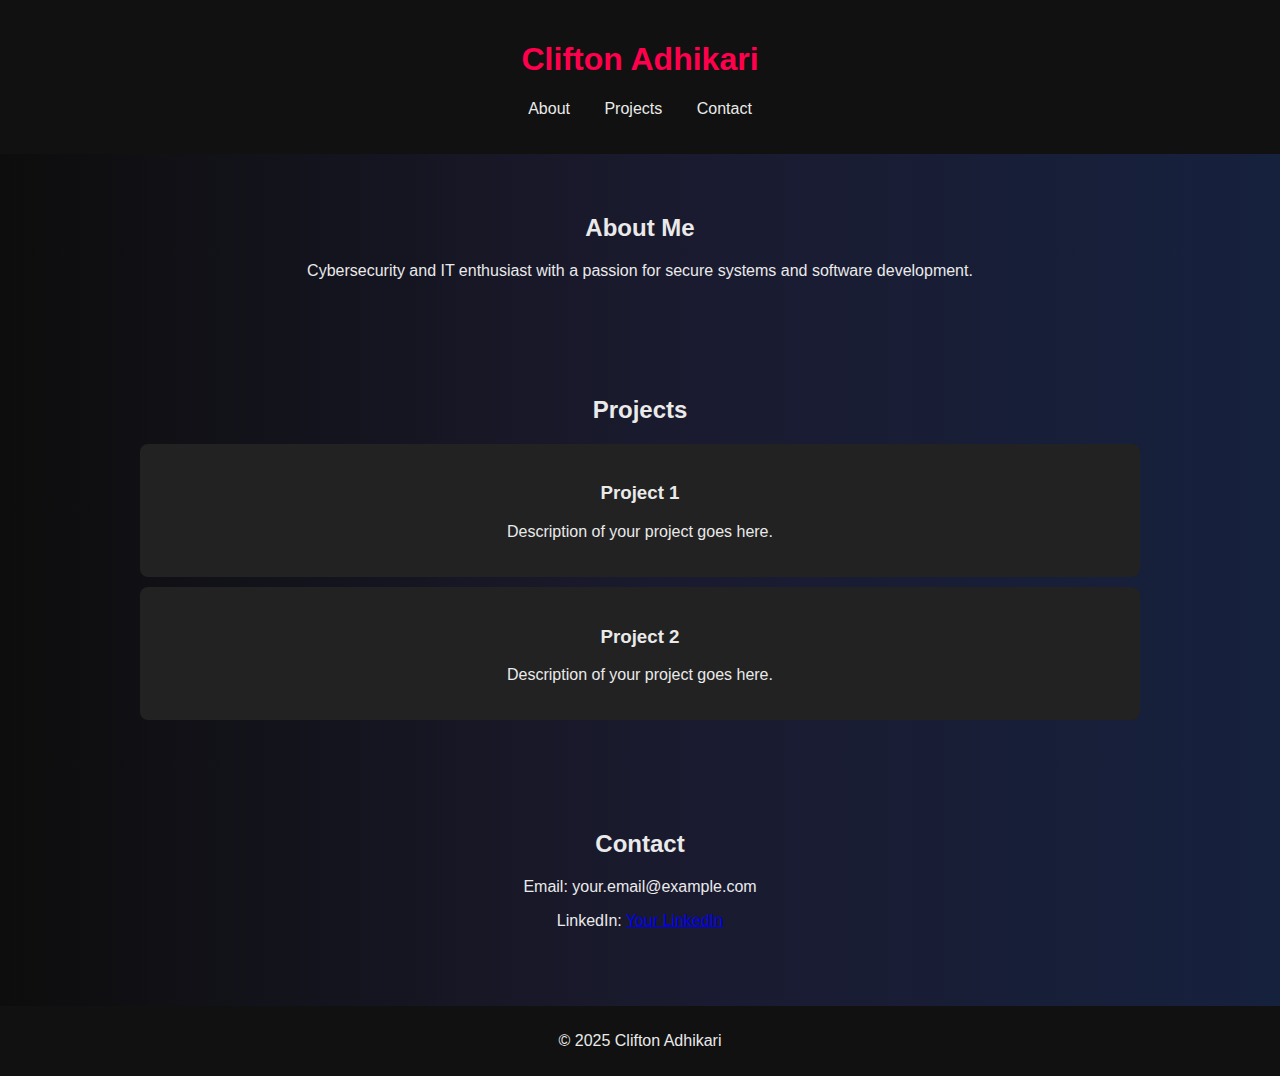
<file: index.html>
<!DOCTYPE html>
<html lang="en">
<head>
    <meta charset="UTF-8">
    <meta name="viewport" content="width=device-width, initial-scale=1.0">
    <title>Clifton Adhikari | Portfolio</title>
    <link rel="stylesheet" href="style.css">
</head>
<body>
    <header>
        <h1>Clifton Adhikari</h1>
        <nav>
            <ul>
                <li><a href="#about">About</a></li>
                <li><a href="#projects">Projects</a></li>
                <li><a href="#contact">Contact</a></li>
            </ul>
        </nav>
    </header>

    <section id="about">
        <h2>About Me</h2>
        <p>Cybersecurity and IT enthusiast with a passion for secure systems and software development.</p>
    </section>

    <section id="projects">
        <h2>Projects</h2>
        <div class="project">
            <h3>Project 1</h3>
            <p>Description of your project goes here.</p>
        </div>
        <div class="project">
            <h3>Project 2</h3>
            <p>Description of your project goes here.</p>
        </div>
    </section>

    <section id="contact">
        <h2>Contact</h2>
        <p>Email: your.email@example.com</p>
        <p>LinkedIn: <a href="#">Your LinkedIn</a></p>
    </section>

    <footer>
        <p>&copy; 2025 Clifton Adhikari</p>
    </footer>

    <script src="script.js"></script>
</body>
</html>
</file>
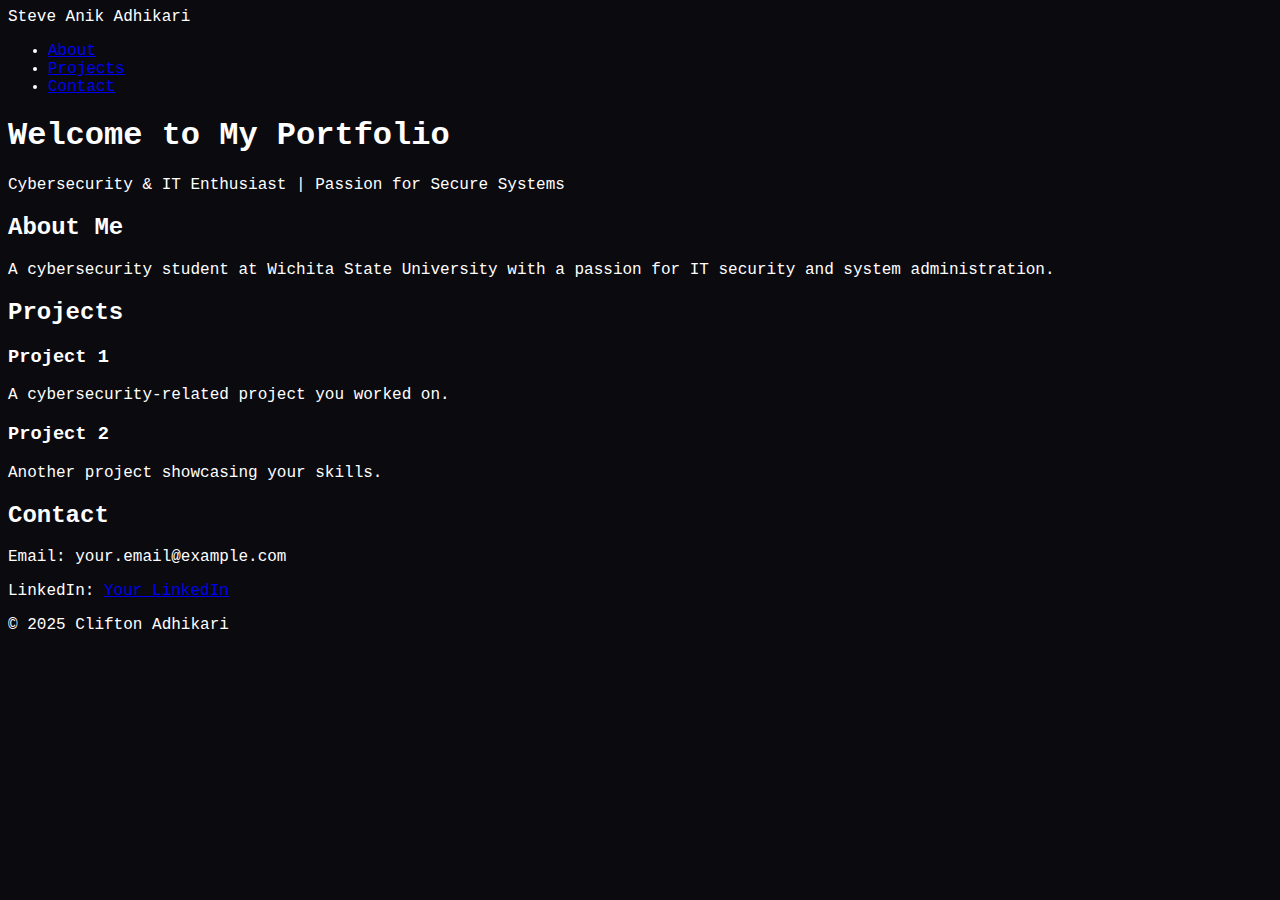
<file: Static/index.html>
<!DOCTYPE html>
<html lang="en">
<head>
    <meta charset="UTF-8">
    <meta name="viewport" content="width=device-width, initial-scale=1.0">
    <title>Clifton Adhikari | Portfolio</title>
    <link rel="stylesheet" href="../static/style.css" />
</head>
<body>
    <header>
        <div class="logo">Steve Anik Adhikari</div>
        <nav>
            <ul>
                <li><a href="#about">About</a></li>
                <li><a href="#projects">Projects</a></li>
                <li><a href="#contact">Contact</a></li>
            </ul>
        </nav>
    </header>

    <section id="hero">
        <h1>Welcome to My Portfolio</h1>
        <p>Cybersecurity & IT Enthusiast | Passion for Secure Systems</p>
    </section>

    <section id="about">
        <h2>About Me</h2>
        <p>A cybersecurity student at Wichita State University with a passion for IT security and system administration.</p>
    </section>

    <section id="projects">
        <h2>Projects</h2>
        <div class="project">
            <h3>Project 1</h3>
            <p>A cybersecurity-related project you worked on.</p>
        </div>
        <div class="project">
            <h3>Project 2</h3>
            <p>Another project showcasing your skills.</p>
        </div>
    </section>

    <section id="contact">
        <h2>Contact</h2>
        <p>Email: your.email@example.com</p>
        <p>LinkedIn: <a href="#">Your LinkedIn</a></p>
    </section>

    <footer>
        <p>&copy; 2025 Clifton Adhikari</p>
    </footer>
    <script src="../static/script.js"></script>
</body>
</html>
</file>
<file: style.css>
body {
    background: linear-gradient(to right, #0D0D0D, #1A1A2E, #16213E);
    color: #EAEAEA;
    font-family: Arial, sans-serif;
    margin: 0;
    padding: 0;
}

header {
    background: #111;
    padding: 20px;
    text-align: center;
}

h1 {
    color: #FF004D;
}

nav ul {
    list-style: none;
    padding: 0;
}

nav ul li {
    display: inline;
    margin: 0 15px;
}

nav ul li a {
    color: #EAEAEA;
    text-decoration: none;
}

section {
    padding: 40px;
    text-align: center;
}

.project {
    background: #222;
    padding: 20px;
    margin: 10px auto;
    width: 80%;
    border-radius: 8px;
}

footer {
    text-align: center;
    padding: 10px;
    background: #111;
    margin-top: 20px;
}
</file>
<file: static/style.css>
/* Modern Cyber Security Theme */
:root {
    --dark-bg: #0a0a0f;
    --neon-red: #ff003c;
    --hacker-green: #00ff9d;
    --cyber-blue: #00a3ff;
    --matrix-green: #00ff55;
    --terminal-text: #20c20e;
    --cyber-gradient: linear-gradient(45deg, var(--neon-red), var(--cyber-blue));
}

body {
    background: var(--dark-bg);
    color: #fff;
    font-family: 'Courier New', monospace;
    overflow-x: hidden;
}

/* Particle Background */
#particles-js {
    position: fixed;
    width: 100%;
    height: 100%;
    z-index: -1;
}

/* Cyber Glitch Effect */
.logo-glitch {
    position: relative;
    font-size: 2rem;
    color: var(--neon-red);
    text-transform: uppercase;
}

.logo-glitch::before,
.logo-glitch::after {
    content: attr(data-text);
    position: absolute;
    top: 0;
    left: 0;
}

.logo-glitch::before {
    animation: glitch-1 2s infinite linear alternate-reverse;
    color: var(--cyber-blue);
    z-index: -1;
}

.logo-glitch::after {
    animation: glitch-2 2s infinite linear alternate-reverse;
    color: var(--hacker-green);
    z-index: -2;
}

/* Terminal Window Effect */
.terminal-window {
    background: rgba(0, 0, 0, 0.9);
    border: 1px solid var(--terminal-text);
    border-radius: 5px;
    box-shadow: 0 0 20px rgba(0, 255, 157, 0.2);
}

.terminal-body {
    padding: 20px;
    font-family: 'Courier New', monospace;
    color: var(--terminal-text);
}

/* Cyber Button Styles */
.cyber-button {
    background: none;
    border: 2px solid var(--neon-red);
    color: #fff;
    padding: 15px 30px;
    font-size: 1.1rem;
    position: relative;
    transition: all 0.3s;
    cursor: pointer;
}

.cyber-button:hover {
    background: var(--neon-red);
    box-shadow: 0 0 20px var(--neon-red);
    transform: translateY(-2px);
}

/* Matrix Text Animation */
@keyframes matrix-flow {
    from { background-position: 0 0; }
    to { background-position: 0 100%; }
}

/* Project Card Hover Effect */
.project-card {
    perspective: 1000px;
    transform-style: preserve-3d;
}

.project-image {
    transition: transform 0.6s;
}

.project-card:hover .project-image {
    transform: rotateX(10deg) rotateY(10deg);
}

/* Cyber Form Effects */
.cyber-form input {
    background: transparent;
    border: none;
    border-bottom: 2px solid var(--cyber-blue);
    color: #fff;
    transition: all 0.3s;
}

.cyber-form input:focus {
    border-bottom-color: var(--neon-red);
    box-shadow: 0 0 15px var(--neon-red);
}

/* Add more styles for animations, responsive design, and other elements */
</file>
